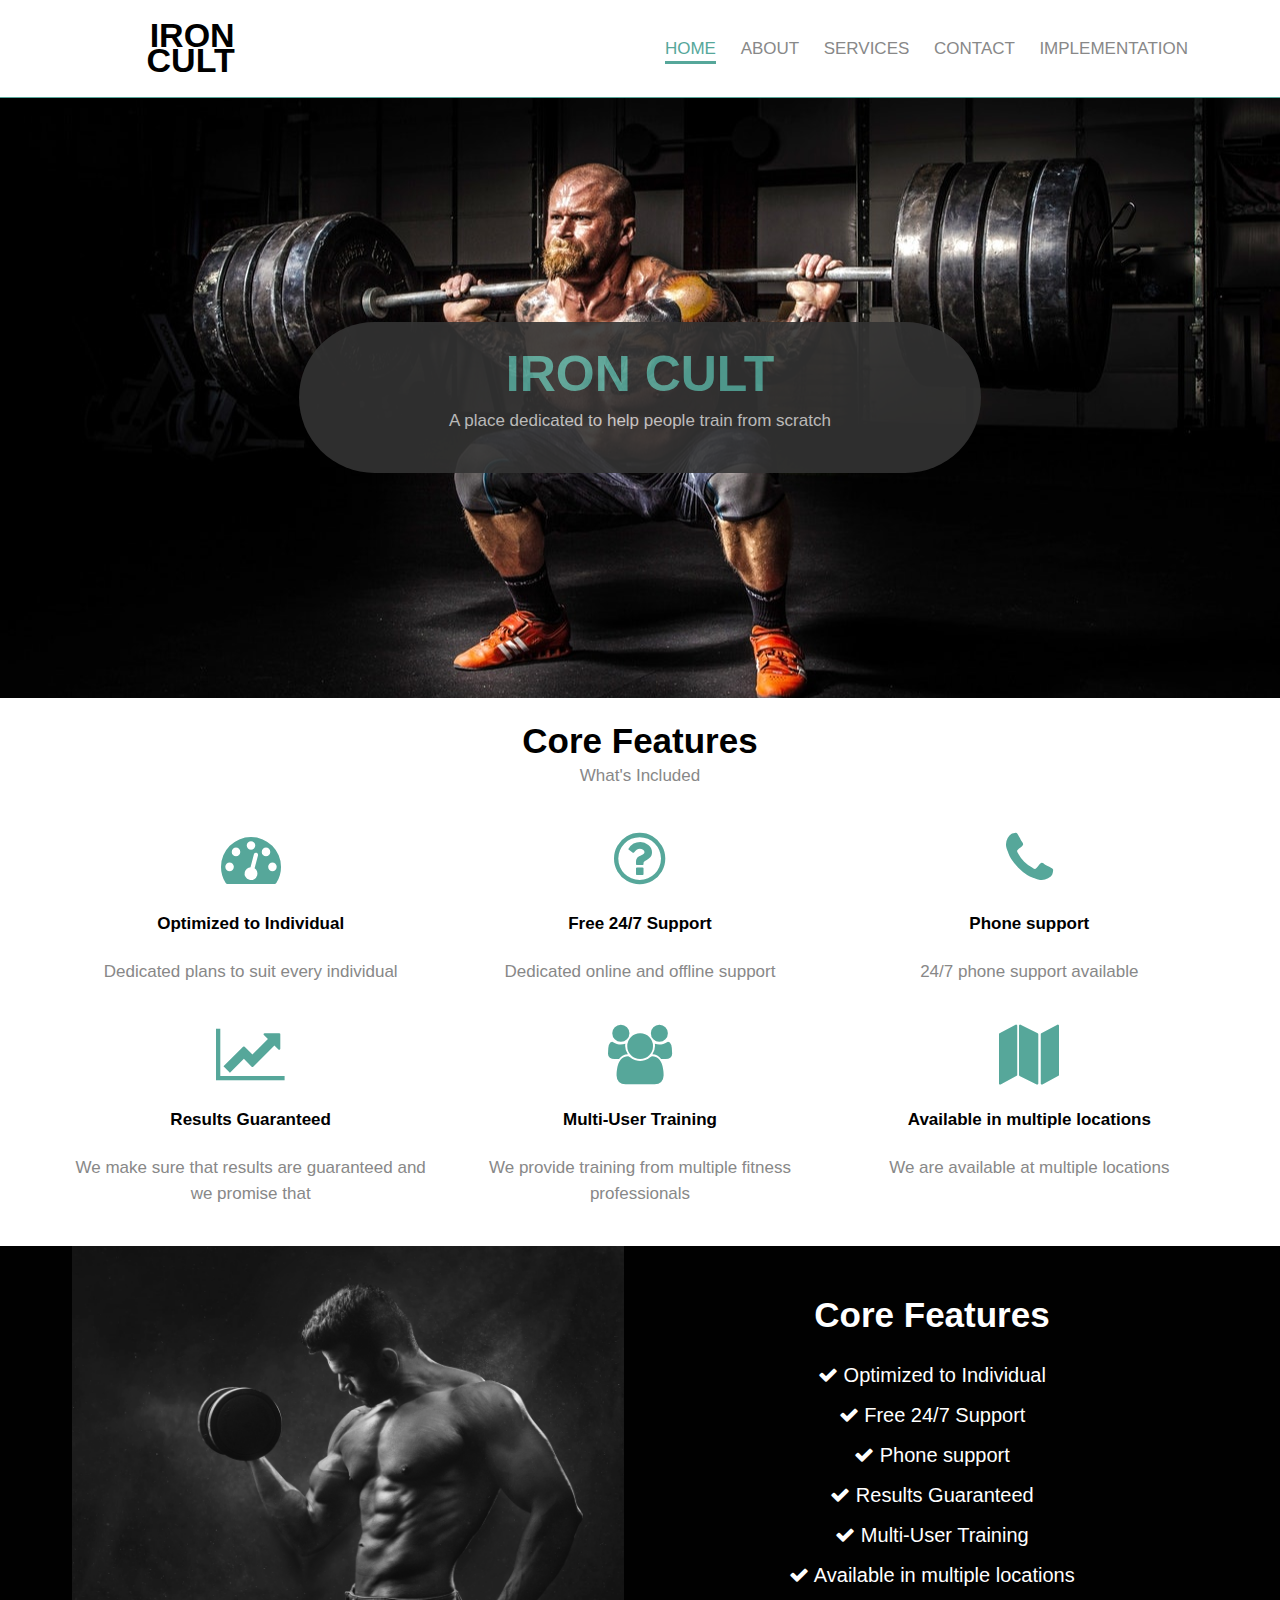
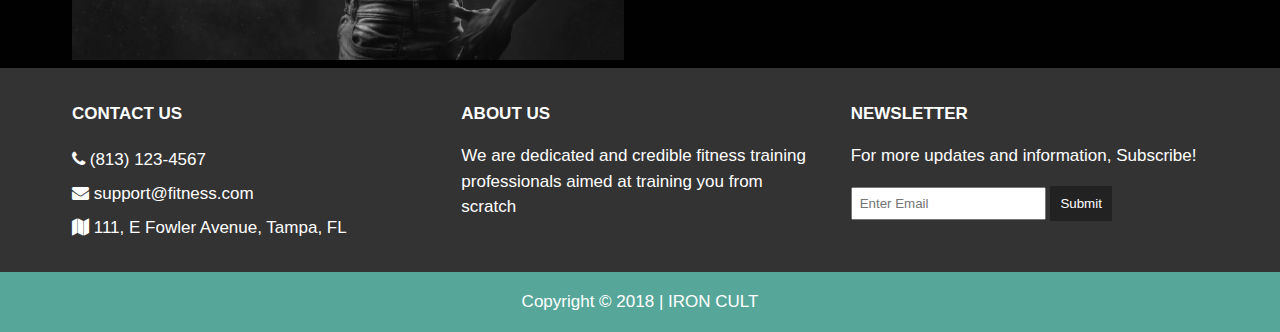
<file: index.html>
﻿<!--Your HTML code here-->
<!DOCTYPE html>
<html>
<head>
    <meta charset="utf-8">
    <title> IRON CULT</title>
    <link rel="stylesheet" href="css/font-awesome.css">
    <link rel="stylesheet" href="css/main.css">
</head>

<body>
    <!-- HEADER -->
    <header id="main-header">
        <div class="container">
            <div class="row end-sm end-md end-lg center-xs middle-xs middle-sm middle-md middle-lg">
                <div class="col-xs-12 col-sm-2 col-md-2 col-lg-2">
                    <h1>
                        <span class="primary-text"></span>IRON CULT
                    </h1>
                </div>
                <div class="col-xs-12 col-sm-10 col-md-10 col-lg-10">
                    <nav id="navbar">
                        <ul>
                            <li class="current">
                                <a href="index.html">Home</a>
                            </li>
                            <li>
                                <a href="about.html">About</a>
                            </li>
                            <li>
                                <a href="services.html">Services</a>
                            </li>
                            <li>
                                <a href="contact.html">Contact</a>
                            </li>
                            <li>
                                <a href="implementation.html">Implementation</a>
                            </li>
                        </ul>
                    </nav>
                </div>
            </div>
        </div>
    </header>
    <!-- SHOWCASE -->
    <section id="showcase">
        <div class="container">
            <div class="row center-xs center-sm center-md center-lg middle-xs middle-sm middle-md middle-lg">
                <div class="col-xs-10 col-sm-10 col-md-10 col-lg-7 showcase-content">
                    <h1>
                        <div>
                            <div>
                                <span class="primary-text">IRON CULT</span>
                            </div>
                        </div>
                    </h1>
                    <p>A place dedicated to help people train from scratch</p>
                </div>
            </div>
        </div>
    </section>
    <!-- FEATURES -->
    <section id="features">
        <div class="container">
            <div class="row center-xs center-sm center-md center-lg">
                <div class="col-xs-12 col-sm-12 col-md-12 col-lg-12">
                    <h2>Core Features</h2>
                    <p>What's Included</p>
                    <!-- ICON ROW 1 -->
                    <div class="row center-xs center-sm center-md center-lg">
                        <div class="col-xs-12 col-sm-4 col-md-4 col-lg-4">
                            <i class=" fa fa-dashboard"></i>
                            <br>
                            <h4>Optimized to Individual</h4>
                            <p>Dedicated plans to suit every individual</p>
                        </div>
                        <div class="col-xs-12 col-sm-4 col-md-4 col-lg-4">
                            <i class="fa fa-question-circle-o"></i>
                            <br>
                            <h4>Free 24/7 Support</h4>
                            <p>Dedicated online and offline support</p>
                        </div>
                        <div class="col-xs-12 col-sm-4 col-md-4 col-lg-4">
                            <i class="fa fa-phone"></i>
                            <br>
                            <h4>Phone support</h4>
                            <p>24/7 phone support available</p>
                        </div>
                    </div>
                    <!-- ICON ROW 2 -->
                    <div class="row center-xs center-sm center-md center-lg">
                        <div class="col-xs-12 col-sm-4 col-md-4 col-lg-4">
                            <i class="fa fa-line-chart"></i>
                            <br>
                            <h4>Results Guaranteed</h4>
                            <p>We make sure that results are guaranteed and we promise that</p>
                        </div>
                        <div class="col-xs-12 col-sm-4 col-md-4 col-lg-4">
                            <i class="fa fa-users"></i>
                            <br>
                            <h4>Multi-User Training</h4>
                            <p>We provide training from multiple fitness professionals</p>
                        </div>
                        <div class="col-xs-12 col-sm-4 col-md-4 col-lg-4">
                            <i class="fa fa-map"></i>
                            <br>
                            <h4>Available in multiple locations</h4>
                            <p>We are available at multiple locations</p>
                        </div>
                    </div>
                </div>
            </div>
        </div>
    </section>
    <!-- INFO SECTION -->
    <section id="info">
        <div class="container">
            <div class="row center-xs center-sm center-md center-lg middle-xs middle-sm middle-md middle-lg">
                <div class="col-xs-12 col-sm-6 col-md-6 col-lg-6">
                    <img src="img/abs-adult-athlete-1229356.jpg" alt="">
                </div>
                <div class="col-xs-12 col-sm-6 col-md-6 col-lg-6">
                    <h2>Core Features</h2>
                    <ul>
                        <li>
                            <i class="fa fa-check"></i> Optimized to Individual
                        </li>
                        <li>
                            <i class="fa fa-check"></i> Free 24/7 Support
                        </li>
                        <li>
                            <i class="fa fa-check"></i> Phone support
                        </li>
                        <li>
                            <i class="fa fa-check"></i> Results Guaranteed
                        </li>
                        <li>
                            <i class="fa fa-check"></i> Multi-User Training
                        </li>
                        <li>
                            <i class="fa fa-check"></i> Available in multiple locations
                        </li>
                    </ul>
                </div>
            </div>
        </div>
    </section>
    <!-- COMPANY -->
    <section id="company">
        <div class="container">
            <div class="row">
                <div class="col-xs-12 col-sm-4 col-md-4 col-lg-4">
                    <h4>Contact Us</h4>
                    <ul>
                        <li>
                            <i class="fa fa-phone"></i> (813) 123-4567
                        </li>
                        <li>
                            <i class="fa fa-envelope"></i> support@fitness.com
                        </li>
                        <li>
                            <i class="fa fa-map"></i> 111, E Fowler Avenue, Tampa, FL
                        </li>
                    </ul>
                </div>
                <div class="col-xs-12 col-sm-4 col-md-4 col-lg-4">
                    <h4>About Us</h4>
                    <p>We are dedicated and credible fitness training professionals aimed at training you from scratch</p>
                </div>
                <div class="col-xs-12 col-sm-4 col-md-4 col-lg-4">
                    <h4>Newsletter</h4>
                    <p>For more updates and information, Subscribe!</p>
                    <form>
                        <input type="text" name="email" placeholder="Enter Email">
                        <button type="submit" name="button">Submit</button>
                    </form>
                </div>
            </div>
        </div>
    </section>
    <!-- FOOTER -->
    <footer id="main-footer">
        <div class="container">
            <div class="row center-xs center-sm center-md center-lg">
                <div class="col-xs-12 col-sm-12 col-md-12 col-lg-12">
                    <p>Copyright &copy; 2018 | IRON CULT</p>
                </div>
            </div>
        </div>
    </footer>
</body>
</html>
</file>
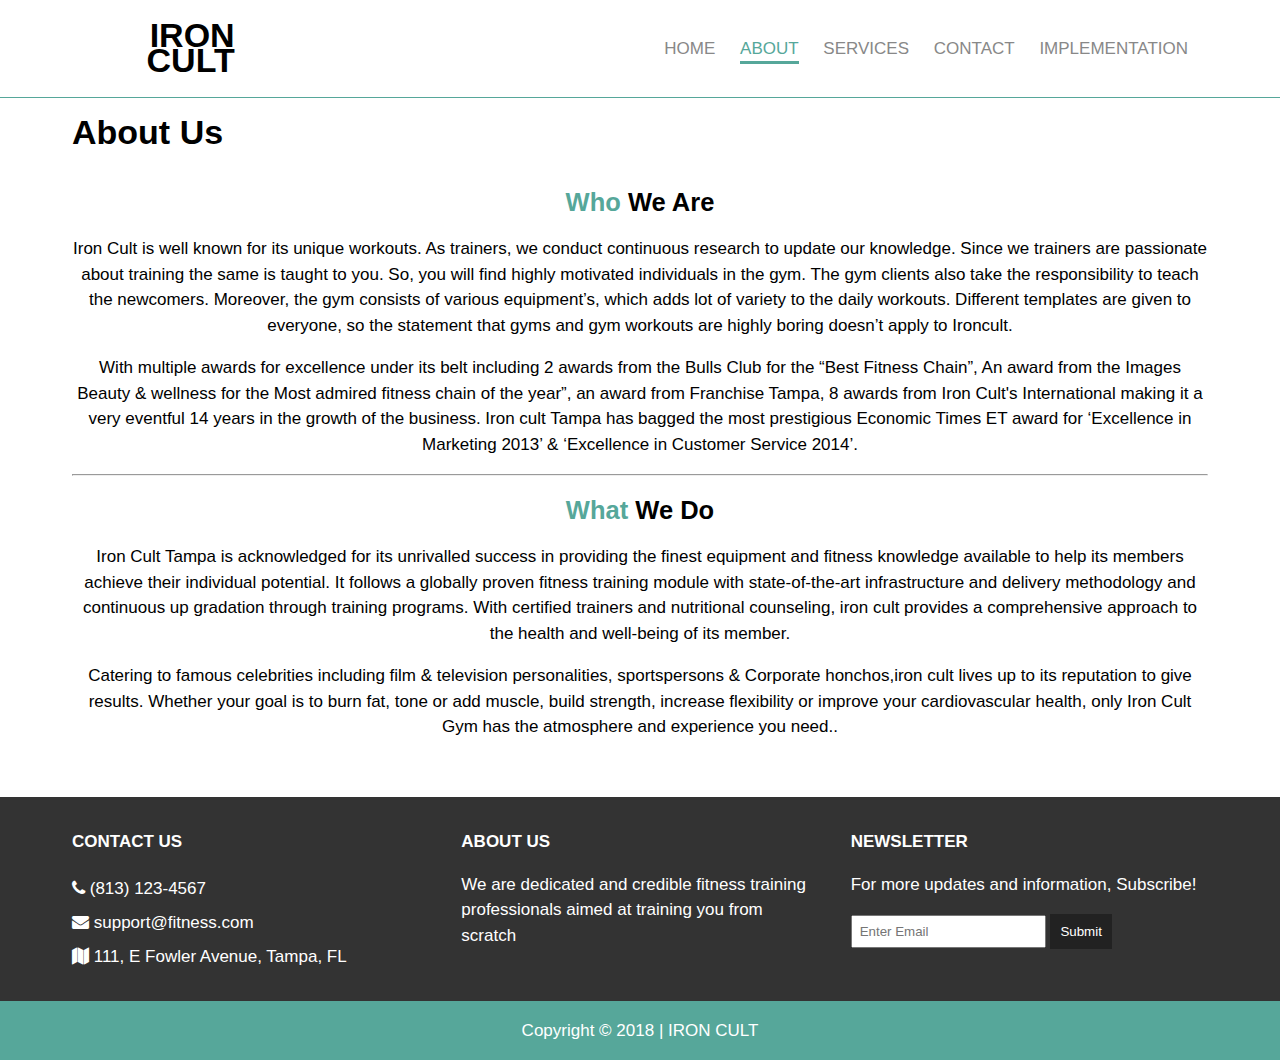
<file: about.html>
﻿<!DOCTYPE html>
<html>
<head>
    <meta charset="utf-8">
    <title>About</title>
    <link rel="stylesheet" href="css/font-awesome.css">
    <link rel="stylesheet" href="css/main.css">
</head>
<body>
    <!-- HEADER -->
    <header id="main-header">
        <div class="container">
            <div class="row end-sm end-md end-lg center-xs middle-xs middle-sm middle-md middle-lg">
                <div class="col-xs-12 col-sm-2 col-md-2 col-lg-2">
                    <h1>
                        <span class="primary-text"></span>IRON CULT
                    </h1>
                </div>
                <div class="col-xs-12 col-sm-10 col-md-10 col-lg-10">
                    <nav id="navbar">
                        <ul>
                            <li><a href="index.html">Home</a></li>
                            <li class="current"><a href="about.html">About</a></li>
                            <li><a href="services.html">Services</a></li>
                            <li><a href="contact.html">Contact</a></li>
                            <li>
                                <a href="implementation.html">Implementation</a>
                            </li>
                        </ul>
                    </nav>
                </div>
            </div>
        </div>
    </header>

    <!-- SUBHEADER -->
    <section id="subheader">
        <div class="container">
            <div class="row">
                <div class="col-xs-12 col-sm-12 col-md-12 col-lg-12">
                    <h1>About Us</h1>
                </div>
            </div>
        </div>
    </section>

    <!-- MAIN PAGE -->
    <section id="page" class="about">
        <div class="container">
            <div class="row center-xs center-sm center-md center-lg">
                <div class="col-xs-12 col-sm-12 col-md-12 col-lg-12">
                    <h2><span class="primary-text">Who</span> We Are</h2>
                    <p>Iron Cult is well known for its unique workouts.  As trainers, we conduct continuous research to update our knowledge.  Since we trainers are passionate about training the same is taught to you.  So, you will find highly motivated individuals in the gym.  The  gym clients also take the responsibility to teach the newcomers.   Moreover, the gym  consists of various equipment’s, which adds lot of variety to the daily workouts. Different templates are given to everyone, so the statement that gyms and gym workouts are highly boring doesn’t apply to Ironcult.</p>
                    <p>With multiple awards for excellence under its belt including 2 awards from the Bulls Club for the “Best Fitness Chain”, An award from the Images Beauty & wellness for the Most admired fitness chain of the year”, an award from Franchise Tampa, 8 awards from Iron Cult's International making  it a very eventful 14 years in the growth of the business. Iron cult Tampa has bagged the most prestigious Economic Times ET award for ‘Excellence in Marketing 2013’ & ‘Excellence in Customer Service 2014’.</p>
                    <hr>
                    <h2><span class="primary-text">What</span> We Do</h2>
                    <p>Iron Cult Tampa is acknowledged for its unrivalled success in providing the finest equipment and fitness knowledge available to help its members achieve their individual potential. It follows a globally proven fitness training module with state-of-the-art infrastructure and delivery methodology and continuous up gradation through training programs. With certified trainers and nutritional counseling, iron cult  provides a comprehensive approach to the health and well-being of its member.</p>
                    <p>Catering to famous celebrities including film & television personalities, sportspersons & Corporate honchos,iron cult lives up to its reputation to give results. Whether your goal is to burn fat, tone or add muscle, build strength, increase flexibility or improve your cardiovascular health, only Iron Cult Gym has the atmosphere and experience you need..</p>
                </div>
            </div>
        </div>
    </section>

    <!-- COMPANY -->
    <section id="company">
        <div class="container">
            <div class="row">
                <div class="col-xs-12 col-sm-4 col-md-4 col-lg-4">
                    <h4>Contact Us</h4>
                    <ul>
                        <li>
                            <i class="fa fa-phone"></i> (813) 123-4567
                        </li>
                        <li>
                            <i class="fa fa-envelope"></i> support@fitness.com
                        </li>
                        <li>
                            <i class="fa fa-map"></i> 111, E Fowler Avenue, Tampa, FL
                        </li>
                    </ul>
                </div>
                <div class="col-xs-12 col-sm-4 col-md-4 col-lg-4">
                    <h4>About Us</h4>
                    <p>We are dedicated and credible fitness training professionals aimed at training you from scratch</p>
                </div>
                <div class="col-xs-12 col-sm-4 col-md-4 col-lg-4">
                    <h4>Newsletter</h4>
                    <p>For more updates and information, Subscribe!</p>
                    <form>
                        <input type="text" name="email" placeholder="Enter Email">
                        <button type="submit" name="button">Submit</button>
                    </form>
                </div>
            </div>
        </div>
    </section>

    <!-- FOOTER -->
    <footer id="main-footer">
        <div class="container">
            <div class="row center-xs center-sm center-md center-lg">
                <div class="col-xs-12 col-sm-12 col-md-12 col-lg-12">
                    <p>Copyright &copy; 2018 | IRON CULT</p>
                </div>
            </div>
        </div>
    </footer>

</body>
</html>
</file>
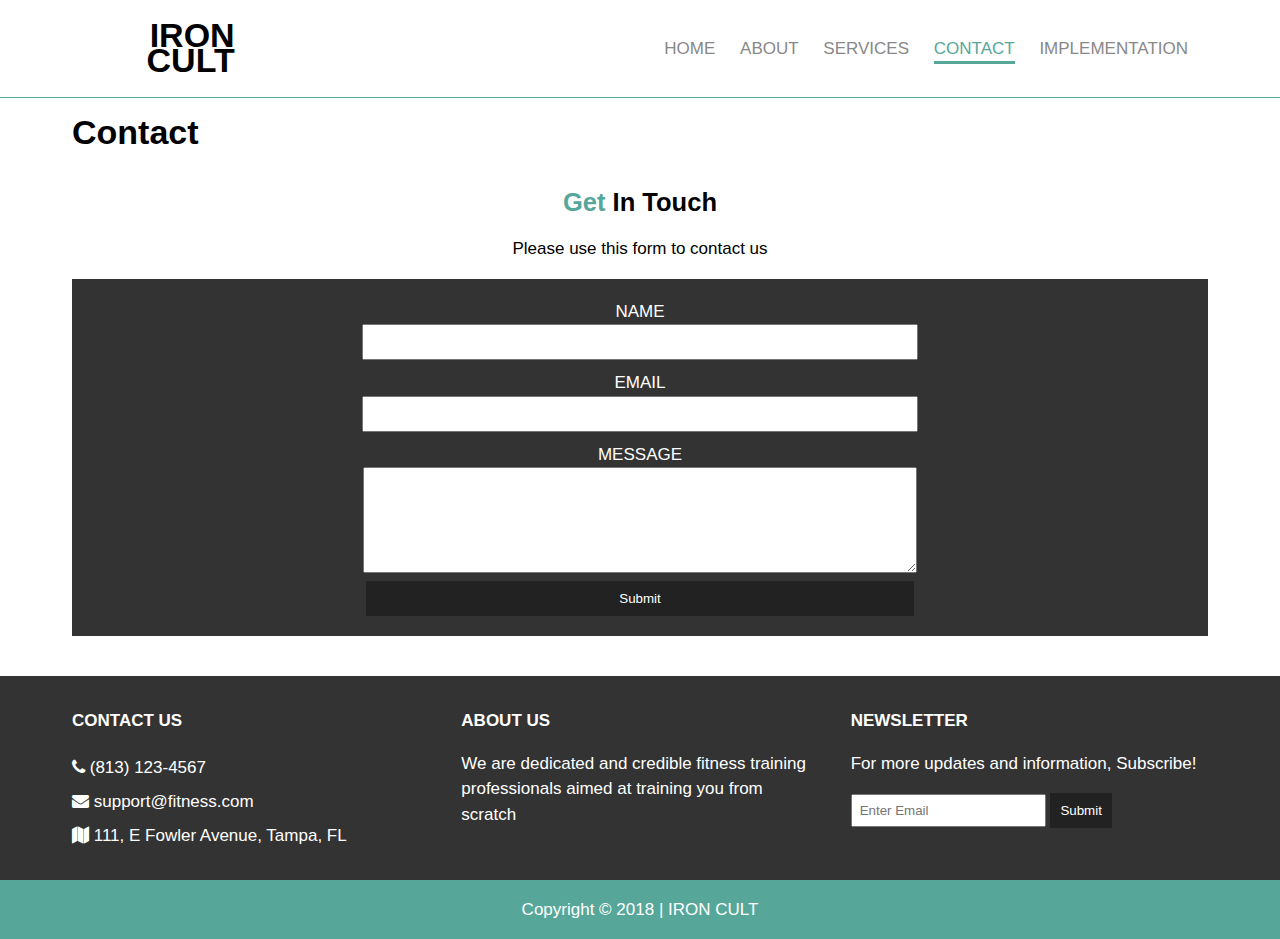
<file: contact.html>
﻿<!DOCTYPE html>
<html>
<head>
    <meta charset="utf-8">
    <title>AppTheme | Contact</title>
    <link rel="stylesheet" href="css/font-awesome.css">
    <link rel="stylesheet" href="css/main.css">
</head>
<body>
    <!-- HEADER -->
    <header id="main-header">
        <div class="container">
            <div class="row end-sm end-md end-lg center-xs middle-xs middle-sm middle-md middle-lg">
                <div class="col-xs-12 col-sm-2 col-md-2 col-lg-2">
                    <h1>
                        <span class="primary-text"></span>IRON CULT
                    </h1>
                </div>
                <div class="col-xs-12 col-sm-10 col-md-10 col-lg-10">
                    <nav id="navbar">
                        <ul>
                            <li><a href="index.html">Home</a></li>
                            <li><a href="about.html">About</a></li>
                            <li><a href="services.html">Services</a></li>
                            <li class="current"><a href="contact.html">Contact</a></li>
                            <li>
                                <a href="implementation.html">Implementation</a>
                            </li>
                        </ul>
                    </nav>
                </div>
            </div>
        </div>
    </header>

    <!-- SUBHEADER -->
    <section id="subheader">
        <div class="container">
            <div class="row">
                <div class="col-xs-12 col-sm-12 col-md-12 col-lg-12">
                    <h1>Contact</h1>
                </div>
            </div>
        </div>
    </section>

    <!-- MAIN PAGE -->
    <section id="page" class="contact">
        <div class="container">
            <div class="row center-xs center-sm center-md center-lg">
                <div class="col-xs-12 col-sm-12 col-md-12 col-lg-12">
                    <h2><span class="primary-text">Get</span> In Touch</h2>
                    <p>Please use this form to contact us</p>
                    <form>
                        <div>
                            <label for="name">Name</label><br>
                            <input type="text" name="name">
                        </div>
                        <div>
                            <label for="email">Email</label><br>
                            <input type="text" name="email">
                        </div>
                        <div>
                            <label for="message">Message</label><br>
                            <textarea name="message"></textarea>
                        </div>
                        <button type="submit" name="button">Submit</button>
                    </form>
                </div>
            </div>
        </div>
    </section>

    <!-- COMPANY -->
    <section id="company">
        <div class="container">
            <div class="row">
                <div class="col-xs-12 col-sm-4 col-md-4 col-lg-4">
                    <h4>Contact Us</h4>
                    <ul>
                        <li>
                            <i class="fa fa-phone"></i> (813) 123-4567
                        </li>
                        <li>
                            <i class="fa fa-envelope"></i> support@fitness.com
                        </li>
                        <li>
                            <i class="fa fa-map"></i> 111, E Fowler Avenue, Tampa, FL
                        </li>
                    </ul>
                </div>
                <div class="col-xs-12 col-sm-4 col-md-4 col-lg-4">
                    <h4>About Us</h4>
                    <p>We are dedicated and credible fitness training professionals aimed at training you from scratch</p>
                </div>
                <div class="col-xs-12 col-sm-4 col-md-4 col-lg-4">
                    <h4>Newsletter</h4>
                    <p>For more updates and information, Subscribe!</p>
                    <form>
                        <input type="text" name="email" placeholder="Enter Email">
                        <button type="submit" name="button">Submit</button>
                    </form>
                </div>
            </div>
        </div>
    </section>

    <!-- FOOTER -->
    <footer id="main-footer">
        <div class="container">
            <div class="row center-xs center-sm center-md center-lg">
                <div class="col-xs-12 col-sm-12 col-md-12 col-lg-12">
                    <p>Copyright &copy; 2018 | IRON CULT</p>
                </div>
            </div>
        </div>
    </footer>

</body>
</html>
</file>
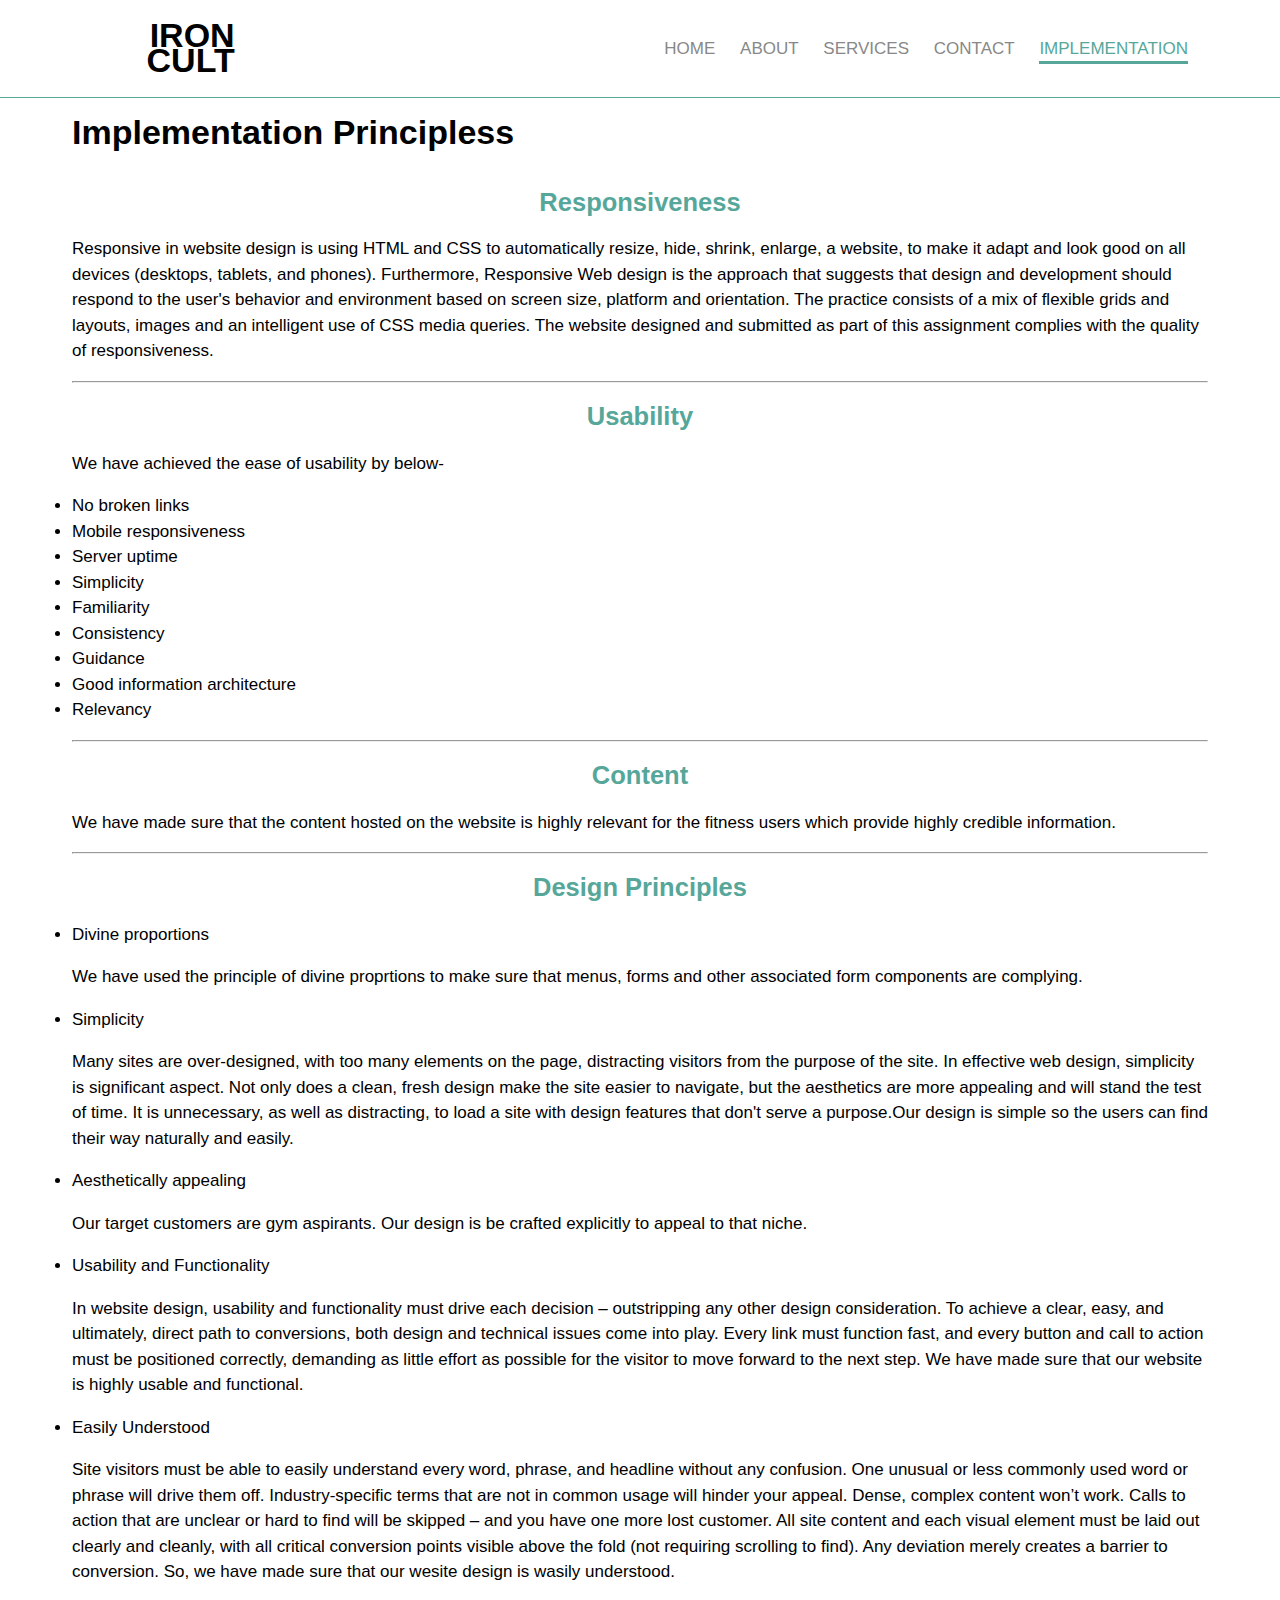
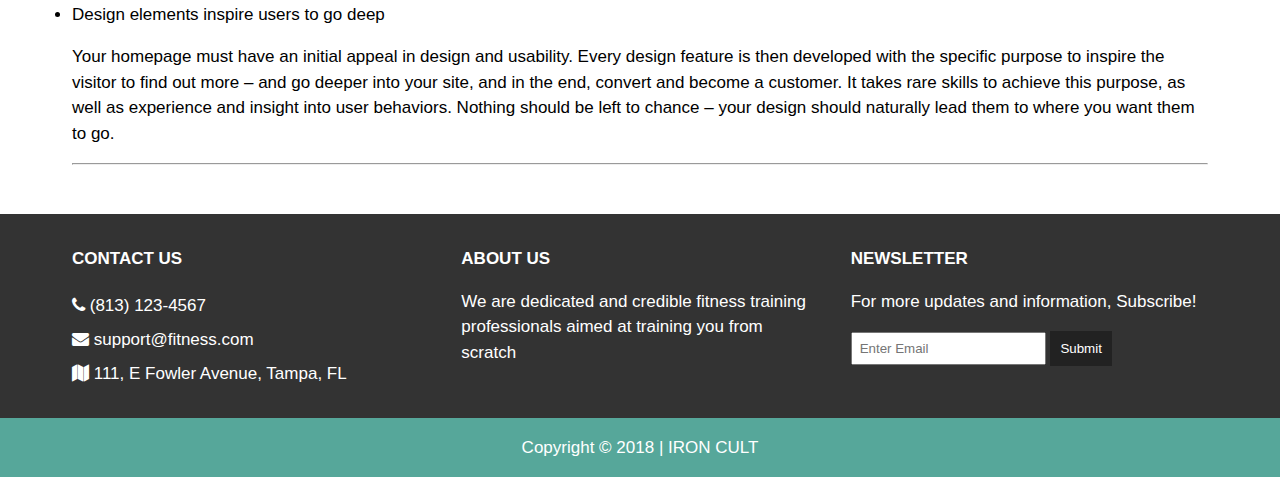
<file: implementation.html>
﻿
<!DOCTYPE html>
<html>
  <head>
    <meta charset="utf-8">
    <title>Implementation Principles</title>
    <link rel="stylesheet" href="css/font-awesome.css">
    <link rel="stylesheet" href="css/main.css">
  </head>
  <body>
    <!-- HEADER -->
    <header id="main-header">
      <div class="container">
        <div class="row end-sm end-md end-lg center-xs middle-xs middle-sm middle-md middle-lg">
          <div class="col-xs-12 col-sm-2 col-md-2 col-lg-2">
            <h1>
              <span class="primary-text"></span>IRON CULT</h1>
          </div>
          <div class="col-xs-12 col-sm-10 col-md-10 col-lg-10">
            <nav id="navbar">
              <ul>
                <li><a href="index.html">Home</a></li>
                <li><a href="about.html">About</a></li>
                <li><a href="services.html">Services</a></li>
                <li><a href="contact.html">Contact</a></li>
				<li class="current"><a href="implementation.html">Implementation</a>
              </ul>
            </nav>
          </div>
        </div>
      </div>
    </header>

    <!-- SUBHEADER -->
    <section id="subheader">
      <div class="container">
        <div class="row">
          <div class="col-xs-12 col-sm-12 col-md-12 col-lg-12">
            <h1>Implementation Principless</h1>
          </div>
        </div>
      </div>
    </section>

    <!-- MAIN PAGE -->
    <section id="page" class="implementation">
      <div class="container">
        <div class="row center-xs center-sm center-md center-lg">
          <div class="col-xs-12 col-sm-12 col-md-12 col-lg-12">
            <h2><span class="primary-text">Responsiveness</span></h2>
            <p align="Left">Responsive in website design is using HTML and CSS to automatically resize, hide, shrink, enlarge, a website, to make it adapt and look good on all devices (desktops, tablets, and phones). Furthermore, Responsive Web design is the approach that suggests that design and development should respond to the user's behavior and environment based on screen size, platform and orientation. The practice consists of a mix of flexible grids and layouts, images and an intelligent use of CSS media queries. The website designed and submitted as part of this assignment complies with the quality of responsiveness.</p>
            
            <hr>
            <h2><span class="primary-text">Usability</span></h2>
            <p align="Left">We have achieved the ease of usability by below-
			
<li align="Left">No broken links</li>
<li align="Left">Mobile responsiveness</li>
<li align="Left">Server uptime</li>
<li align="Left">Simplicity</li>
<li align="Left">Familiarity</li>
<li align="Left">Consistency</li>
<li align="Left">Guidance</li>
<li align="Left">Good information architecture</li>
<li align="Left">Relevancy</li>
			
</p>
<hr>

<h2><span class="primary-text">Content</span></h2>
<p align="Left">We have made sure that the content hosted on the website is highly relevant for the fitness users which provide highly credible information.</p>
<hr>

<h2><span class="primary-text">Design Principles</span></h2>
<p>
<li align="Left">Divine proportions</li>
<p align="Left">We have used the principle of divine proprtions to make sure that menus, forms and other associated form components are complying.</p>
<li align="Left">Simplicity</li>
<p align="Left">Many sites are over-designed, with too many elements on the page, distracting visitors from the purpose of the site. In effective web design, simplicity is significant aspect. Not only does a clean, fresh design make the site easier to navigate, but the aesthetics are more appealing and will stand the test of time. It is unnecessary, as well as distracting, to load a site with design features that don't serve a purpose.Our design is simple so the users can find their way naturally and easily.</p>
<li align="Left">Aesthetically appealing</li>
<p align="Left">Our target customers are gym aspirants. Our design is be crafted explicitly to appeal to that niche.</p>

<li align="Left">Usability and Functionality</li>
<p align="Left">In website design, usability and functionality must drive each decision – outstripping any other design consideration. To achieve a clear, easy, and ultimately, direct path to conversions, both design and technical issues come into play. Every link must function fast, and every button and call to action must be positioned correctly, demanding as little effort as possible for the visitor to move forward to the next step. We have made sure that our website is highly usable and functional.</p>

<li align="Left">Easily Understood</li>
<p align="left">Site visitors must be able to easily understand every word, phrase, and headline without any confusion. One unusual or less commonly used word or phrase will drive them off. Industry-specific terms that are not in common usage will hinder your appeal. Dense, complex content won’t work. Calls to action that are unclear or hard to find will be skipped – and you have one more lost customer. All site content and each visual element must be laid out clearly and cleanly, with all critical conversion points visible above the fold (not requiring scrolling to find). Any deviation merely creates a barrier to conversion. So, we have made sure that our wesite design is wasily understood.</p>

<li align="Left">Design elements inspire users to go deep</li>
<p align="left">Your homepage must have an initial appeal in design and usability. Every design feature is then developed with the specific purpose to inspire the visitor to find out more – and go deeper into your site, and in the end, convert and become a customer. It takes rare skills to achieve this purpose, as well as experience and insight into user behaviors. Nothing should be left to chance – your design should naturally lead them to where you want them to go.</p>
</p>
<hr>

            
          </div>
        </div>
      </div>
    </section>

    <!-- COMPANY -->
    <section id="company">
      <div class="container">
        <div class="row">
          <div class="col-xs-12 col-sm-4 col-md-4 col-lg-4">
            <h4>Contact Us</h4>
            <ul>
              <li>
                <i class="fa fa-phone"></i> (813) 123-4567</li>
              <li>
                <i class="fa fa-envelope"></i> support@fitness.com</li>
              <li>
                <i class="fa fa-map"></i> 111, E Fowler Avenue, Tampa, FL</li>
            </ul>
          </div>
          <div class="col-xs-12 col-sm-4 col-md-4 col-lg-4">
            <h4>About Us</h4>
            <p>We are dedicated and credible fitness training professionals aimed at training you from scratch</p>
          </div>
          <div class="col-xs-12 col-sm-4 col-md-4 col-lg-4">
            <h4>Newsletter</h4>
            <p>For more updates and information, Subscribe!</p>
            <form>
              <input type="text" name="email" placeholder="Enter Email">
              <button type="submit" name="button">Submit</button>
            </form>
          </div>
        </div>
      </div>

    </section>

    <!-- FOOTER -->
    <footer id="main-footer">
      <div class="container">
        <div class="row center-xs center-sm center-md center-lg">
          <div class="col-xs-12 col-sm-12 col-md-12 col-lg-12">
            <p>Copyright &copy; 2018 | IRON CULT</p>
          </div>
        </div>
      </div>
    </footer>

  </body>
</html>
</file>
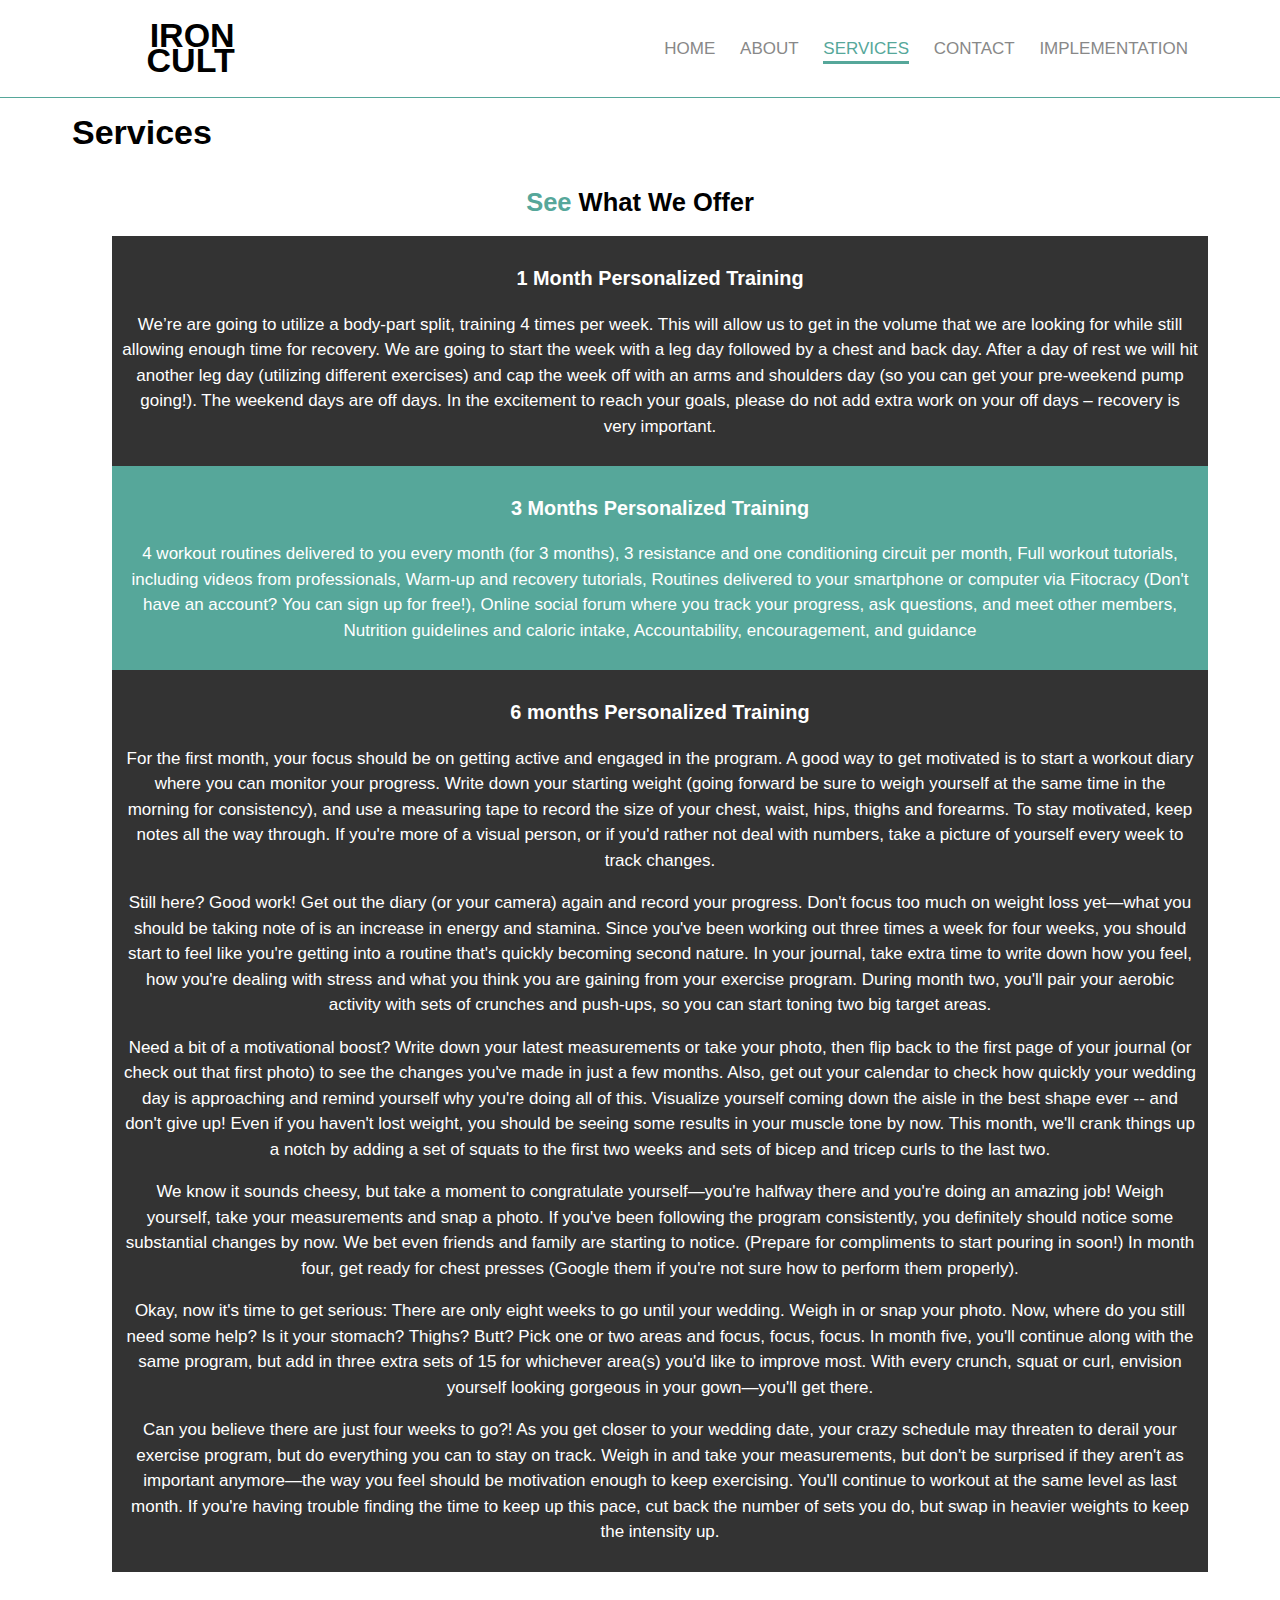
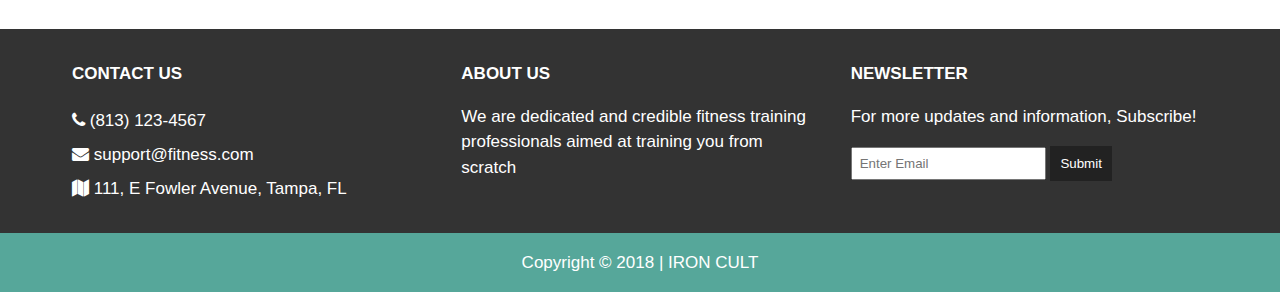
<file: services.html>
﻿<!DOCTYPE html>
<html>
<head>
    <meta charset="utf-8">
    <title>AppTheme | Services</title>
    <link rel="stylesheet" href="css/font-awesome.css">
    <link rel="stylesheet" href="css/main.css">
</head>
<body>
    <!-- HEADER -->
    <header id="main-header">
        <div class="container">
            <div class="row end-sm end-md end-lg center-xs middle-xs middle-sm middle-md middle-lg">
                <div class="col-xs-12 col-sm-2 col-md-2 col-lg-2">
                    <h1>
                        <span class="primary-text"></span>IRON CULT
                    </h1>
                </div>
                <div class="col-xs-12 col-sm-10 col-md-10 col-lg-10">
                    <nav id="navbar">
                        <ul>
                            <li><a href="index.html">Home</a></li>
                            <li><a href="about.html">About</a></li>
                            <li class="current"><a href="services.html">Services</a></li>
                            <li><a href="contact.html">Contact</a></li>
                            <li>
                                <a href="implementation.html">Implementation</a>
                            </li>
                        </ul>
                    </nav>
                </div>
            </div>
        </div>
    </header>

    <!-- SUBHEADER -->
    <section id="subheader">
        <div class="container">
            <div class="row">
                <div class="col-xs-12 col-sm-12 col-md-12 col-lg-12">
                    <h1>Services</h1>
                </div>
            </div>
        </div>
    </section>

    <!-- MAIN PAGE -->
    <section id="page" class="services">
        <div class="container">
            <div class="row center-xs center-sm center-md center-lg">
                <div class="col-xs-12 col-sm-12 col-md-12 col-lg-12">
                    <h2><span class="primary-text">See</span> What We Offer</h2>
                    <ul class="active-window">
                        <li>
                            <h3>1 Month Personalized Training </h3>
                            <p> We’re are going to utilize a body-part split, training 4 times per week. This will allow us to get in the volume that we are looking for while still allowing enough time for recovery. We are going to start the week with a leg day followed by a chest and back day. After a day of rest we will hit another leg day (utilizing different exercises) and cap the week off with an arms and shoulders day (so you can get your pre-weekend pump going!). The weekend days are off days. In the excitement to reach your goals, please do not add extra work on your off days – recovery is very important. </p>
                        </li>
                        <li>
                            <h3>3 Months Personalized Training</h3>
                            <p>4 workout routines delivered to you every month (for 3 months), 3 resistance and one conditioning circuit per month, Full workout tutorials, including videos from professionals, Warm-up and recovery tutorials, Routines delivered to your smartphone or computer via Fitocracy (Don't have an account? You can sign up for free!), Online social forum where you track your progress, ask questions, and meet other members, Nutrition guidelines and caloric intake, Accountability, encouragement, and guidance</p>
                        </li>
                        <li>
                            <h3>6 months Personalized Training</h3>
                            <p> For the first month, your focus should be on getting active and engaged in the program. A good way to get motivated is to start a workout diary where you can monitor your progress. Write down your starting weight (going forward be sure to weigh yourself at the same time in the morning for consistency), and use a measuring tape to record the size of your chest, waist, hips, thighs and forearms. To stay motivated, keep notes all the way through. If you're more of a visual person, or if you'd rather not deal with numbers, take a picture of yourself every week to track changes. </p>

                            <p>Still here? Good work! Get out the diary (or your camera) again and record your progress. Don't focus too much on weight loss yet—what you should be taking note of is an increase in energy and stamina. Since you've been working out three times a week for four weeks, you should start to feel like you're getting into a routine that's quickly becoming second nature. In your journal, take extra time to write down how you feel, how you're dealing with stress and what you think you are gaining from your exercise program. During month two, you'll pair your aerobic activity with sets of crunches and push-ups, so you can start toning two big target areas.</p>

                            <p>Need a bit of a motivational boost? Write down your latest measurements or take your photo, then flip back to the first page of your journal (or check out that first photo) to see the changes you've made in just a few months. Also, get out your calendar to check how quickly your wedding day is approaching and remind yourself why you're doing all of this. Visualize yourself coming down the aisle in the best shape ever -- and don't give up! Even if you haven't lost weight, you should be seeing some results in your muscle tone by now. This month, we'll crank things up a notch by adding a set of squats to the first two weeks and sets of bicep and tricep curls to the last two.</p>

                            <p>We know it sounds cheesy, but take a moment to congratulate yourself—you're halfway there and you're doing an amazing job! Weigh yourself, take your measurements and snap a photo. If you've been following the program consistently, you definitely should notice some substantial changes by now. We bet even friends and family are starting to notice. (Prepare for compliments to start pouring in soon!) In month four, get ready for chest presses (Google them if you're not sure how to perform them properly).</p>

                            <p>Okay, now it's time to get serious: There are only eight weeks to go until your wedding. Weigh in or snap your photo. Now, where do you still need some help? Is it your stomach? Thighs? Butt? Pick one or two areas and focus, focus, focus. In month five, you'll continue along with the same program, but add in three extra sets of 15 for whichever area(s) you'd like to improve most. With every crunch, squat or curl, envision yourself looking gorgeous in your gown—you'll get there.</p>

                            <p>Can you believe there are just four weeks to go?! As you get closer to your wedding date, your crazy schedule may threaten to derail your exercise program, but do everything you can to stay on track. Weigh in and take your measurements, but don't be surprised if they aren't as important anymore—the way you feel should be motivation enough to keep exercising. You'll continue to workout at the same level as last month. If you're having trouble finding the time to keep up this pace, cut back the number of sets you do, but swap in heavier weights to keep the intensity up. </p>
                        </li>
                    </ul>
                </div>
            </div>
        </div>
    </section>

    <!-- COMPANY -->
    <section id="company">
        <div class="container">
            <div class="row">
                <div class="col-xs-12 col-sm-4 col-md-4 col-lg-4">
                    <h4>Contact Us</h4>
                    <ul>
                        <li>
                            <i class="fa fa-phone"></i> (813) 123-4567
                        </li>
                        <li>
                            <i class="fa fa-envelope"></i> support@fitness.com
                        </li>
                        <li>
                            <i class="fa fa-map"></i> 111, E Fowler Avenue, Tampa, FL
                        </li>
                    </ul>
                </div>
                <div class="col-xs-12 col-sm-4 col-md-4 col-lg-4">
                    <h4>About Us</h4>
                    <p>We are dedicated and credible fitness training professionals aimed at training you from scratch</p>
                </div>
                <div class="col-xs-12 col-sm-4 col-md-4 col-lg-4">
                    <h4>Newsletter</h4>
                    <p>For more updates and information, Subscribe!</p>
                    <form>
                        <input type="text" name="email" placeholder="Enter Email">
                        <button type="submit" name="button">Submit</button>
                    </form>
                </div>
            </div>
        </div>
    </section>

    <!-- FOOTER -->
    <footer id="main-footer">
        <div class="container">
            <div class="row center-xs center-sm center-md center-lg">
                <div class="col-xs-12 col-sm-12 col-md-12 col-lg-12">
                    <p>Copyright &copy; 2018 | IRON CULT</p>
                </div>
            </div>
        </div>
    </footer>

</body>
</html>
</file>
<file: css/main.css>
/**
Sample css code
*/
/* Set height to 100% for body and html to enable the background image to cover the whole page: */
body,
html {
    height: 100%;
}

/*Set background image*/
.container {
    background-image: url('https://doc-10-ao-docs.googleusercontent.com/docs/securesc/ha0ro937gcuc7l7deffksulhg5h7mbp1/r085o9ungppbiokopob2sfbekae4uqbb/1537920000000/14802840322886517493/*/110cT8sl-pOiHGgj9yToPkAqAzrr-RNfb');
    height: 100%;
    background-position: center;
    background-size: cover;
}

/* Position text in the middle */
.middle {
    position: absolute;
    color: beige;
    top: 70%;
    left: 39%;
    text-align: center;
    font-size: 25px;
}

    /*Set circle in unordered list*/
    .middle ul {
        list-style-type: circle;
    }

        /*Set text inside li tag to left*/
        .middle ul li {
            text-align: left !important;
        }

            /*Set text color for a tag inside middle class and ul>li element*/
            .middle ul li a {
                color: beige;
            }

                /*Change text color and decoration for a tags inside middle class and ul>li element*/
                .middle ul li a:hover {
                    color: red;
                    text-decoration: none;
                }

.navbar ul {
    list-style-type: none;
    margin: 0;
    padding: 0;
    overflow: hidden;
    background-color: #333;
}

.list-navbar li {
    float: left;
}

    .list-navbar li a {
        display: block;
        color: white;
        text-align: center;
        padding: 14px 16px;
        text-decoration: none;
    }

/* Change the link color to #111 (black) on hover */
.list-navbar a:hover {
    background-color: rgb(44, 10, 238);
}

.active {
    background-color: #4CAF50;
}



/*------------------------------------------------------------------------------------*/

active-window li:hover {
    background-color: #56a79a;
}

body {
    font-family: 'Open-sans', sans-serif;
    font-size: 17px;
    line-height: 1.5em;
    margin: 0;
    padding: 0;
}

img {
    width: 100%;
}

.container {
    margin: auto;
}

/* COMMON CLASSES */
.primary-text {
    color: #56a79a;
}

.primary-background {
    background: #56a79a;
}

/* HEADER */
#main-header {
    border-bottom: 1px solid #56a79a;
}

/* NAVBAR */
#navbar {
    text-transform: uppercase;
}

    #navbar li {
        display: inline;
        padding-right: 20px;
        list-style: none;
    }

    #navbar a {
        text-decoration: none;
        color: #888;
    }

        #navbar li.current a, #navbar a:hover {
            color: #56a79a;
            border-bottom: 3px solid #56a79a;
            padding-bottom: 3px;
        }

/* SHOWCASE */
#showcase {
    background: url('../img/pexels-photo.jpg') no-repeat center;
    /* border-bottom:1px solid #56a79a; */
    margin-bottom: 30px;
    background-position: auto;
    background-size: auto;
    border-top: #fff;
}

    #showcase .row {
        height: 600px;
    }

    #showcase h1 {
        font-size: 50px;
        margin: 0;
        padding-bottom: 20px;
    }

    #showcase p {
        color: #ccc;
        margin: 0;
    }

    #showcase .showcase-content {
        background: #333;
        color: #fff;
        border-radius: 90px;
        padding: 40px;
        opacity: 0.9;
        border: #fff;
    }

/* FEATURES */
#features h2 {
    font-size: 35px;
    margin: 0;
    padding-bottom: 10px;
}

#features p {
    color: #888;
    margin: 0;
    margin-bottom: 40px;
}

#features .fa {
    font-size: 60px;
    color: #56a79a;
}

/* INFO */
#info {
    background: #333 url('../img/blur-bokeh-dark-376533.jpg') no-repeat;
    color: #fff;
}

    #info h2 {
        font-size: 35px;
        margin: 0;
        padding-bottom: 10px;
    }

    #info ul {
        list-style: none;
        padding: 0;
    }

    #info li {
        line-height: 2em;
        font-size: 20px;
    }

/* COMPANY */
#company {
    background: #333;
    color: #fff;
    padding: 10px 0;
}

    #company h4 {
        text-transform: uppercase;
        margin-bottom: 0;
    }

    #company ul {
        padding: 0;
        list-style: none;
        line-height: 2em;
    }

    #company input[type="text"] {
        padding: 7px;
    }

    #company button {
        background: #222;
        color: #fff;
        padding: 10px;
        border: 0;
    }

/* FOOTER */
#main-footer {
    background: #56a79a;
    color: #fff;
}

/* PAGE */
#page {
    margin-bottom: 40px;
}

/* SERVICES */
.services ul li {
    list-style: none;
    padding: 10px;
}

    .services ul li:nth-child(odd) {
        background: #333;
        color: #fff;
    }

    .services ul li:nth-child(even) {
        background: #56a79a;
        color: #fff;
    }

/* CONTACT */
.contact form {
    background: #333;
    color: #fff;
    padding: 20px;
}

    .contact form input[type="text"] {
        width: 50%;
        height: 30px;
        margin-bottom: 10px;
    }

    .contact form textarea {
        width: 50%;
        height: 100px;
    }

    .contact form button {
        width: 50%;
        padding: 10px 0;
        border: 0;
        background: #222;
        color: #fff;
    }

    .contact form label {
        text-transform: uppercase;
    }

/* MEDIA QUERIES */
@media(max-width:800px) {
    #showcase h1 {
        font-size: 30px;
    }
}

@media(max-width:500px) {
    #showcase .showcase-content {
        padding: 40px 10px;
    }
}

/* ------------------------------------------------------------------------- */




.container-fluid {
    margin-right: auto;
    margin-left: auto;
    padding-right: 2rem;
    padding-left: 2rem;
}

.row {
    box-sizing: border-box;
    display: -ms-flexbox;
    display: -webkit-box;
    display: flex;
    -ms-flex: 0 1 auto;
    -webkit-box-flex: 0;
    flex: 0 1 auto;
    -ms-flex-direction: row;
    -webkit-box-orient: horizontal;
    -webkit-box-direction: normal;
    flex-direction: row;
    -ms-flex-wrap: wrap;
    flex-wrap: wrap;
    margin-right: -1rem;
    margin-left: -1rem;
}

    .row.reverse {
        -ms-flex-direction: row-reverse;
        -webkit-box-orient: horizontal;
        -webkit-box-direction: reverse;
        flex-direction: row-reverse;
    }

.col.reverse {
    -ms-flex-direction: column-reverse;
    -webkit-box-orient: vertical;
    -webkit-box-direction: reverse;
    flex-direction: column-reverse;
}

.col-xs,
.col-xs-1,
.col-xs-2,
.col-xs-3,
.col-xs-4,
.col-xs-5,
.col-xs-6,
.col-xs-7,
.col-xs-8,
.col-xs-9,
.col-xs-10,
.col-xs-11,
.col-xs-12 {
    box-sizing: border-box;
    -ms-flex: 0 0 auto;
    -webkit-box-flex: 0;
    flex: 0 0 auto;
    padding-right: 1rem;
    padding-left: 1rem;
}

.col-xs {
    -webkit-flex-grow: 1;
    -ms-flex-positive: 1;
    -webkit-box-flex: 1;
    flex-grow: 1;
    -ms-flex-preferred-size: 0;
    flex-basis: 0;
    max-width: 100%;
}

.col-xs-1 {
    -ms-flex-preferred-size: 8.333%;
    flex-basis: 8.333%;
    max-width: 8.333%;
}

.col-xs-2 {
    -ms-flex-preferred-size: 16.667%;
    flex-basis: 16.667%;
    max-width: 16.667%;
}

.col-xs-3 {
    -ms-flex-preferred-size: 25%;
    flex-basis: 25%;
    max-width: 25%;
}

.col-xs-4 {
    -ms-flex-preferred-size: 33.333%;
    flex-basis: 33.333%;
    max-width: 33.333%;
}

.col-xs-5 {
    -ms-flex-preferred-size: 41.667%;
    flex-basis: 41.667%;
    max-width: 41.667%;
}

.col-xs-6 {
    -ms-flex-preferred-size: 50%;
    flex-basis: 50%;
    max-width: 50%;
}

.col-xs-7 {
    -ms-flex-preferred-size: 58.333%;
    flex-basis: 58.333%;
    max-width: 58.333%;
}

.col-xs-8 {
    -ms-flex-preferred-size: 66.667%;
    flex-basis: 66.667%;
    max-width: 66.667%;
}

.col-xs-9 {
    -ms-flex-preferred-size: 75%;
    flex-basis: 75%;
    max-width: 75%;
}

.col-xs-10 {
    -ms-flex-preferred-size: 83.333%;
    flex-basis: 83.333%;
    max-width: 83.333%;
}

.col-xs-11 {
    -ms-flex-preferred-size: 91.667%;
    flex-basis: 91.667%;
    max-width: 91.667%;
}

.col-xs-12 {
    -ms-flex-preferred-size: 100%;
    flex-basis: 100%;
    max-width: 100%;
}

.col-xs-offset-1 {
    margin-left: 8.333%;
}

.col-xs-offset-2 {
    margin-left: 16.667%;
}

.col-xs-offset-3 {
    margin-left: 25%;
}

.col-xs-offset-4 {
    margin-left: 33.333%;
}

.col-xs-offset-5 {
    margin-left: 41.667%;
}

.col-xs-offset-6 {
    margin-left: 50%;
}

.col-xs-offset-7 {
    margin-left: 58.333%;
}

.col-xs-offset-8 {
    margin-left: 66.667%;
}

.col-xs-offset-9 {
    margin-left: 75%;
}

.col-xs-offset-10 {
    margin-left: 83.333%;
}

.col-xs-offset-11 {
    margin-left: 91.667%;
}

.start-xs {
    -ms-flex-pack: start;
    -webkit-box-pack: start;
    justify-content: flex-start;
    text-align: start;
}

.center-xs {
    -ms-flex-pack: center;
    -webkit-box-pack: center;
    justify-content: center;
    text-align: center;
}

.end-xs {
    -ms-flex-pack: end;
    -webkit-box-pack: end;
    justify-content: flex-end;
    text-align: end;
}

.top-xs {
    -ms-flex-align: start;
    -webkit-box-align: start;
    align-items: flex-start;
}

.middle-xs {
    -ms-flex-align: center;
    -webkit-box-align: center;
    align-items: center;
}

.bottom-xs {
    -ms-flex-align: end;
    -webkit-box-align: end;
    align-items: flex-end;
}

.around-xs {
    -ms-flex-pack: distribute;
    justify-content: space-around;
}

.between-xs {
    -ms-flex-pack: justify;
    -webkit-box-pack: justify;
    justify-content: space-between;
}

.first-xs {
    -ms-flex-order: -1;
    -webkit-box-ordinal-group: 0;
    order: -1;
}

.last-xs {
    -ms-flex-order: 1;
    -webkit-box-ordinal-group: 2;
    order: 1;
}

@media only screen and (min-width: 48em) {
    .container {
        width: 46rem;
    }

    .col-sm,
    .col-sm-1,
    .col-sm-2,
    .col-sm-3,
    .col-sm-4,
    .col-sm-5,
    .col-sm-6,
    .col-sm-7,
    .col-sm-8,
    .col-sm-9,
    .col-sm-10,
    .col-sm-11,
    .col-sm-12 {
        box-sizing: border-box;
        -ms-flex: 0 0 auto;
        -webkit-box-flex: 0;
        flex: 0 0 auto;
        padding-right: 1rem;
        padding-left: 1rem;
    }

    .col-sm {
        -webkit-flex-grow: 1;
        -ms-flex-positive: 1;
        -webkit-box-flex: 1;
        flex-grow: 1;
        -ms-flex-preferred-size: 0;
        flex-basis: 0;
        max-width: 100%;
    }

    .col-sm-1 {
        -ms-flex-preferred-size: 8.333%;
        flex-basis: 8.333%;
        max-width: 8.333%;
    }

    .col-sm-2 {
        -ms-flex-preferred-size: 16.667%;
        flex-basis: 16.667%;
        max-width: 16.667%;
    }

    .col-sm-3 {
        -ms-flex-preferred-size: 25%;
        flex-basis: 25%;
        max-width: 25%;
    }

    .col-sm-4 {
        -ms-flex-preferred-size: 33.333%;
        flex-basis: 33.333%;
        max-width: 33.333%;
    }

    .col-sm-5 {
        -ms-flex-preferred-size: 41.667%;
        flex-basis: 41.667%;
        max-width: 41.667%;
    }

    .col-sm-6 {
        -ms-flex-preferred-size: 50%;
        flex-basis: 50%;
        max-width: 50%;
    }

    .col-sm-7 {
        -ms-flex-preferred-size: 58.333%;
        flex-basis: 58.333%;
        max-width: 58.333%;
    }

    .col-sm-8 {
        -ms-flex-preferred-size: 66.667%;
        flex-basis: 66.667%;
        max-width: 66.667%;
    }

    .col-sm-9 {
        -ms-flex-preferred-size: 75%;
        flex-basis: 75%;
        max-width: 75%;
    }

    .col-sm-10 {
        -ms-flex-preferred-size: 83.333%;
        flex-basis: 83.333%;
        max-width: 83.333%;
    }

    .col-sm-11 {
        -ms-flex-preferred-size: 91.667%;
        flex-basis: 91.667%;
        max-width: 91.667%;
    }

    .col-sm-12 {
        -ms-flex-preferred-size: 100%;
        flex-basis: 100%;
        max-width: 100%;
    }

    .col-sm-offset-1 {
        margin-left: 8.333%;
    }

    .col-sm-offset-2 {
        margin-left: 16.667%;
    }

    .col-sm-offset-3 {
        margin-left: 25%;
    }

    .col-sm-offset-4 {
        margin-left: 33.333%;
    }

    .col-sm-offset-5 {
        margin-left: 41.667%;
    }

    .col-sm-offset-6 {
        margin-left: 50%;
    }

    .col-sm-offset-7 {
        margin-left: 58.333%;
    }

    .col-sm-offset-8 {
        margin-left: 66.667%;
    }

    .col-sm-offset-9 {
        margin-left: 75%;
    }

    .col-sm-offset-10 {
        margin-left: 83.333%;
    }

    .col-sm-offset-11 {
        margin-left: 91.667%;
    }

    .start-sm {
        -ms-flex-pack: start;
        -webkit-box-pack: start;
        justify-content: flex-start;
        text-align: start;
    }

    .center-sm {
        -ms-flex-pack: center;
        -webkit-box-pack: center;
        justify-content: center;
        text-align: center;
    }

    .end-sm {
        -ms-flex-pack: end;
        -webkit-box-pack: end;
        justify-content: flex-end;
        text-align: end;
    }

    .top-sm {
        -ms-flex-align: start;
        -webkit-box-align: start;
        align-items: flex-start;
    }

    .middle-sm {
        -ms-flex-align: center;
        -webkit-box-align: center;
        align-items: center;
    }

    .bottom-sm {
        -ms-flex-align: end;
        -webkit-box-align: end;
        align-items: flex-end;
    }

    .around-sm {
        -ms-flex-pack: distribute;
        justify-content: space-around;
    }

    /* .between-sm {
    -ms-flex-pack: justify;
    -webkit-box-pack: justify;
    justify-content: space-between;
  } */

    .first-sm {
        -ms-flex-order: -1;
        -webkit-box-ordinal-group: 0;
        order: -1;
    }

    .last-sm {
        -ms-flex-order: 1;
        -webkit-box-ordinal-group: 2;
        order: 1;
    }
}

@media only screen and (min-width: 62em) {
    .container {
        width: 61rem;
    }

    .col-md,
    .col-md-1,
    .col-md-2,
    .col-md-3,
    .col-md-4,
    .col-md-5,
    .col-md-6,
    .col-md-7,
    .col-md-8,
    .col-md-9,
    .col-md-10,
    .col-md-11,
    .col-md-12 {
        box-sizing: border-box;
        -ms-flex: 0 0 auto;
        -webkit-box-flex: 0;
        flex: 0 0 auto;
        padding-right: 1rem;
        padding-left: 1rem;
    }

    .col-md {
        -webkit-flex-grow: 1;
        -ms-flex-positive: 1;
        -webkit-box-flex: 1;
        flex-grow: 1;
        -ms-flex-preferred-size: 0;
        flex-basis: 0;
        max-width: 100%;
    }

    .col-md-1 {
        -ms-flex-preferred-size: 8.333%;
        flex-basis: 8.333%;
        max-width: 8.333%;
    }

    .col-md-2 {
        -ms-flex-preferred-size: 16.667%;
        flex-basis: 16.667%;
        max-width: 16.667%;
    }

    .col-md-3 {
        -ms-flex-preferred-size: 25%;
        flex-basis: 25%;
        max-width: 25%;
    }

    .col-md-4 {
        -ms-flex-preferred-size: 33.333%;
        flex-basis: 33.333%;
        max-width: 33.333%;
    }

    .col-md-5 {
        -ms-flex-preferred-size: 41.667%;
        flex-basis: 41.667%;
        max-width: 41.667%;
    }

    .col-md-6 {
        -ms-flex-preferred-size: 50%;
        flex-basis: 50%;
        max-width: 50%;
    }

    .col-md-7 {
        -ms-flex-preferred-size: 58.333%;
        flex-basis: 58.333%;
        max-width: 58.333%;
    }

    .col-md-8 {
        -ms-flex-preferred-size: 66.667%;
        flex-basis: 66.667%;
        max-width: 66.667%;
    }

    .col-md-9 {
        -ms-flex-preferred-size: 75%;
        flex-basis: 75%;
        max-width: 75%;
    }

    .col-md-10 {
        -ms-flex-preferred-size: 83.333%;
        flex-basis: 83.333%;
        max-width: 83.333%;
    }

    .col-md-11 {
        -ms-flex-preferred-size: 91.667%;
        flex-basis: 91.667%;
        max-width: 91.667%;
    }

    .col-md-12 {
        -ms-flex-preferred-size: 100%;
        flex-basis: 100%;
        max-width: 100%;
    }

    .col-md-offset-1 {
        margin-left: 8.333%;
    }

    .col-md-offset-2 {
        margin-left: 16.667%;
    }

    .col-md-offset-3 {
        margin-left: 25%;
    }

    .col-md-offset-4 {
        margin-left: 33.333%;
    }

    .col-md-offset-5 {
        margin-left: 41.667%;
    }

    .col-md-offset-6 {
        margin-left: 50%;
    }

    .col-md-offset-7 {
        margin-left: 58.333%;
    }

    .col-md-offset-8 {
        margin-left: 66.667%;
    }

    .col-md-offset-9 {
        margin-left: 75%;
    }

    .col-md-offset-10 {
        margin-left: 83.333%;
    }

    .col-md-offset-11 {
        margin-left: 91.667%;
    }

    .start-md {
        -ms-flex-pack: start;
        -webkit-box-pack: start;
        justify-content: flex-start;
        text-align: start;
    }

    .center-md {
        -ms-flex-pack: center;
        -webkit-box-pack: center;
        justify-content: center;
        text-align: center;
    }

    .end-md {
        -ms-flex-pack: end;
        -webkit-box-pack: end;
        justify-content: flex-end;
        text-align: end;
    }

    .top-md {
        -ms-flex-align: start;
        -webkit-box-align: start;
        align-items: flex-start;
    }

    .middle-md {
        -ms-flex-align: center;
        -webkit-box-align: center;
        align-items: center;
    }

    .bottom-md {
        -ms-flex-align: end;
        -webkit-box-align: end;
        align-items: flex-end;
    }

    .around-md {
        -ms-flex-pack: distribute;
        justify-content: space-around;
    }

    .between-md {
        -ms-flex-pack: justify;
        -webkit-box-pack: justify;
        justify-content: space-between;
    }

    .first-md {
        -ms-flex-order: -1;
        -webkit-box-ordinal-group: 0;
        order: -1;
    }

    .last-md {
        -ms-flex-order: 1;
        -webkit-box-ordinal-group: 2;
        order: 1;
    }
}

@media only screen and (min-width: 75em) {
    .container {
        width: 71rem;
    }

    .col-lg,
    .col-lg-1,
    .col-lg-2,
    .col-lg-3,
    .col-lg-4,
    .col-lg-5,
    .col-lg-6,
    .col-lg-7,
    .col-lg-8,
    .col-lg-9,
    .col-lg-10,
    .col-lg-11,
    .col-lg-12 {
        box-sizing: border-box;
        -ms-flex: 0 0 auto;
        -webkit-box-flex: 0;
        flex: 0 0 auto;
        padding-right: 1rem;
        padding-left: 1rem;
    }

    .col-lg {
        -webkit-flex-grow: 1;
        -ms-flex-positive: 1;
        -webkit-box-flex: 1;
        flex-grow: 1;
        -ms-flex-preferred-size: 0;
        flex-basis: 0;
        max-width: 100%;
    }

    .col-lg-1 {
        -ms-flex-preferred-size: 8.333%;
        flex-basis: 8.333%;
        max-width: 8.333%;
    }

    .col-lg-2 {
        -ms-flex-preferred-size: 16.667%;
        flex-basis: 16.667%;
        max-width: 16.667%;
    }

    .col-lg-3 {
        -ms-flex-preferred-size: 25%;
        flex-basis: 25%;
        max-width: 25%;
    }

    .col-lg-4 {
        -ms-flex-preferred-size: 33.333%;
        flex-basis: 33.333%;
        max-width: 33.333%;
    }

    .col-lg-5 {
        -ms-flex-preferred-size: 41.667%;
        flex-basis: 41.667%;
        max-width: 41.667%;
    }

    .col-lg-6 {
        -ms-flex-preferred-size: 50%;
        flex-basis: 50%;
        max-width: 50%;
    }

    .col-lg-7 {
        -ms-flex-preferred-size: 58.333%;
        flex-basis: 58.333%;
        max-width: 58.333%;
    }

    .col-lg-8 {
        -ms-flex-preferred-size: 66.667%;
        flex-basis: 66.667%;
        max-width: 66.667%;
    }

    .col-lg-9 {
        -ms-flex-preferred-size: 75%;
        flex-basis: 75%;
        max-width: 75%;
    }

    .col-lg-10 {
        -ms-flex-preferred-size: 83.333%;
        flex-basis: 83.333%;
        max-width: 83.333%;
    }

    .col-lg-11 {
        -ms-flex-preferred-size: 91.667%;
        flex-basis: 91.667%;
        max-width: 91.667%;
    }

    .col-lg-12 {
        -ms-flex-preferred-size: 100%;
        flex-basis: 100%;
        max-width: 100%;
    }

    .col-lg-offset-1 {
        margin-left: 8.333%;
    }

    .col-lg-offset-2 {
        margin-left: 16.667%;
    }

    .col-lg-offset-3 {
        margin-left: 25%;
    }

    .col-lg-offset-4 {
        margin-left: 33.333%;
    }

    .col-lg-offset-5 {
        margin-left: 41.667%;
    }

    .col-lg-offset-6 {
        margin-left: 50%;
    }

    .col-lg-offset-7 {
        margin-left: 58.333%;
    }

    .col-lg-offset-8 {
        margin-left: 66.667%;
    }

    .col-lg-offset-9 {
        margin-left: 75%;
    }

    .col-lg-offset-10 {
        margin-left: 83.333%;
    }

    .col-lg-offset-11 {
        margin-left: 91.667%;
    }

    /* .start-lg {
    -ms-flex-pack: start;
    -webkit-box-pack: start;
    justify-content: flex-start;
    text-align: start;
  }

  .center-lg {
    -ms-flex-pack: center;
    -webkit-box-pack: center;
    justify-content: center;
    text-align: center;
  }

  .end-lg {
    -ms-flex-pack: end;
    -webkit-box-pack: end;
    justify-content: flex-end;
    text-align: end;
  }

  .top-lg {
    -ms-flex-align: start;
    -webkit-box-align: start;
    align-items: flex-start;
  }

  .middle-lg {
    -ms-flex-align: center;
    -webkit-box-align: center;
    align-items: center;
  }

  .bottom-lg {
    -ms-flex-align: end;
    -webkit-box-align: end;
    align-items: flex-end;
  }

  .around-lg {
    -ms-flex-pack: distribute;
    justify-content: space-around;
  }

  .between-lg {
    -ms-flex-pack: justify;
    -webkit-box-pack: justify;
    justify-content: space-between;
  }

  .first-lg {
    -ms-flex-order: -1;
    -webkit-box-ordinal-group: 0;
    order: -1;
  }

  .last-lg {
    -ms-flex-order: 1;
    -webkit-box-ordinal-group: 2;
    order: 1;
  } */
}


/* -------------------------------------------------------------------------------- */
</file>
